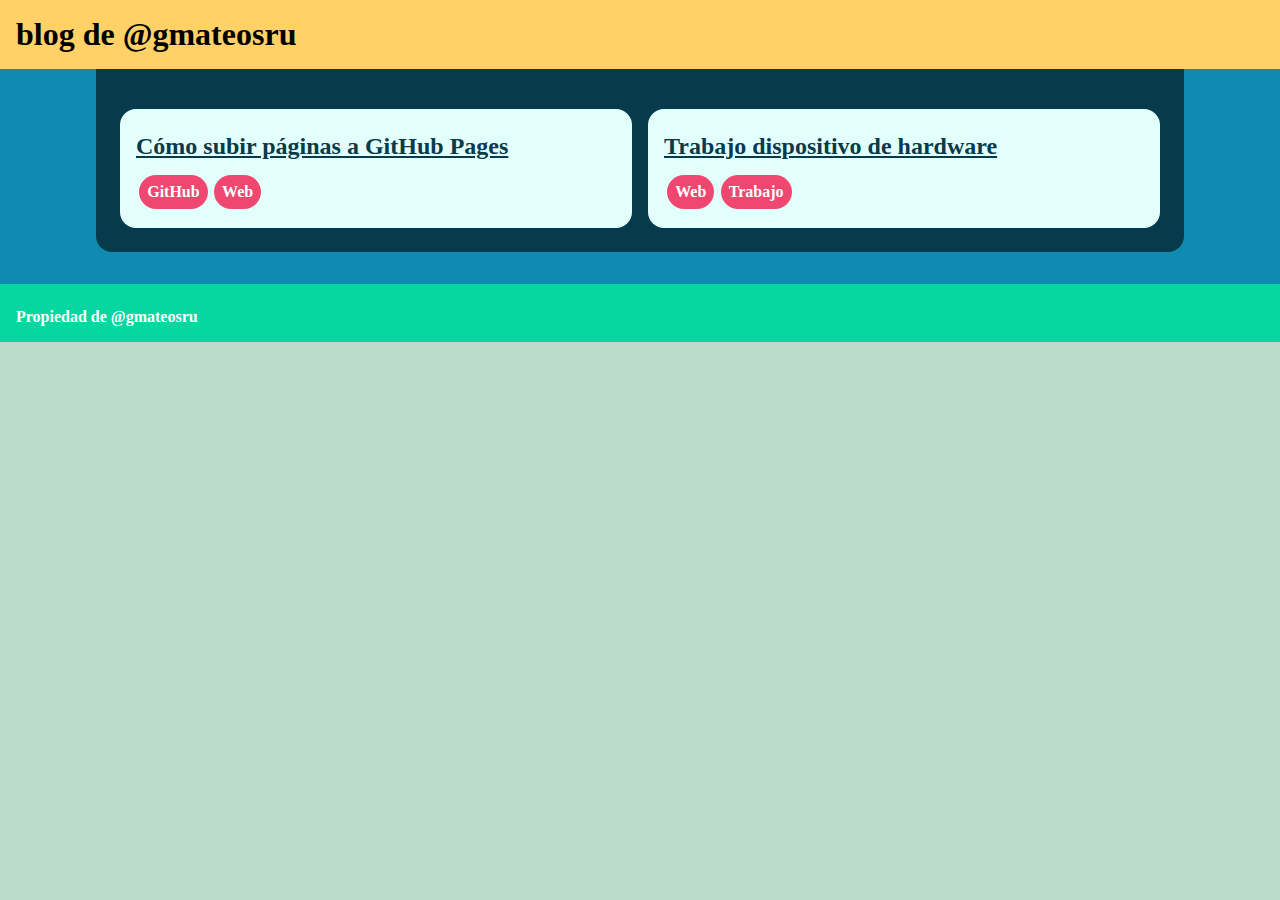
<file: index.html>
<!DOCTYPE html>
<html lang="es">
<head>
    <meta charset="UTF-8">
    <meta name="viewport" content="width=device-width, initial-scale=1.0">
    <title>Blog de @gmateosru</title>
    <meta name="description" content="Blog de @gmateosru">
    <link rel="stylesheet" href="./css/colors.css">
    <link rel="stylesheet" href="./css/layout.css">
</head>
<body>
    <header>
        <h1>blog de @gmateosru</h1>
    </header>

    <main>
        <div class="content">
            <article>
                <h2><a href="./posts/github-pages.html">Cómo subir páginas a GitHub Pages</a></h2>
                <div class="tags">
                    <p class="tag">GitHub</p>
                    <p class="tag">Web</p>
                </div>
            </article>
            <article>
                <h2><a href="https://gmateosru.github.io/dispositivo-hardware">Trabajo dispositivo de hardware</a></h2>
                <div class="tags">
                    <p class="tag">Web</p>
                    <p class="tag">Trabajo</p>
                </div>
            </article>
        </div>
    </main>

    <footer>
        <p>Propiedad de @gmateosru</p>
    </footer>
</body>
</html>
</file>
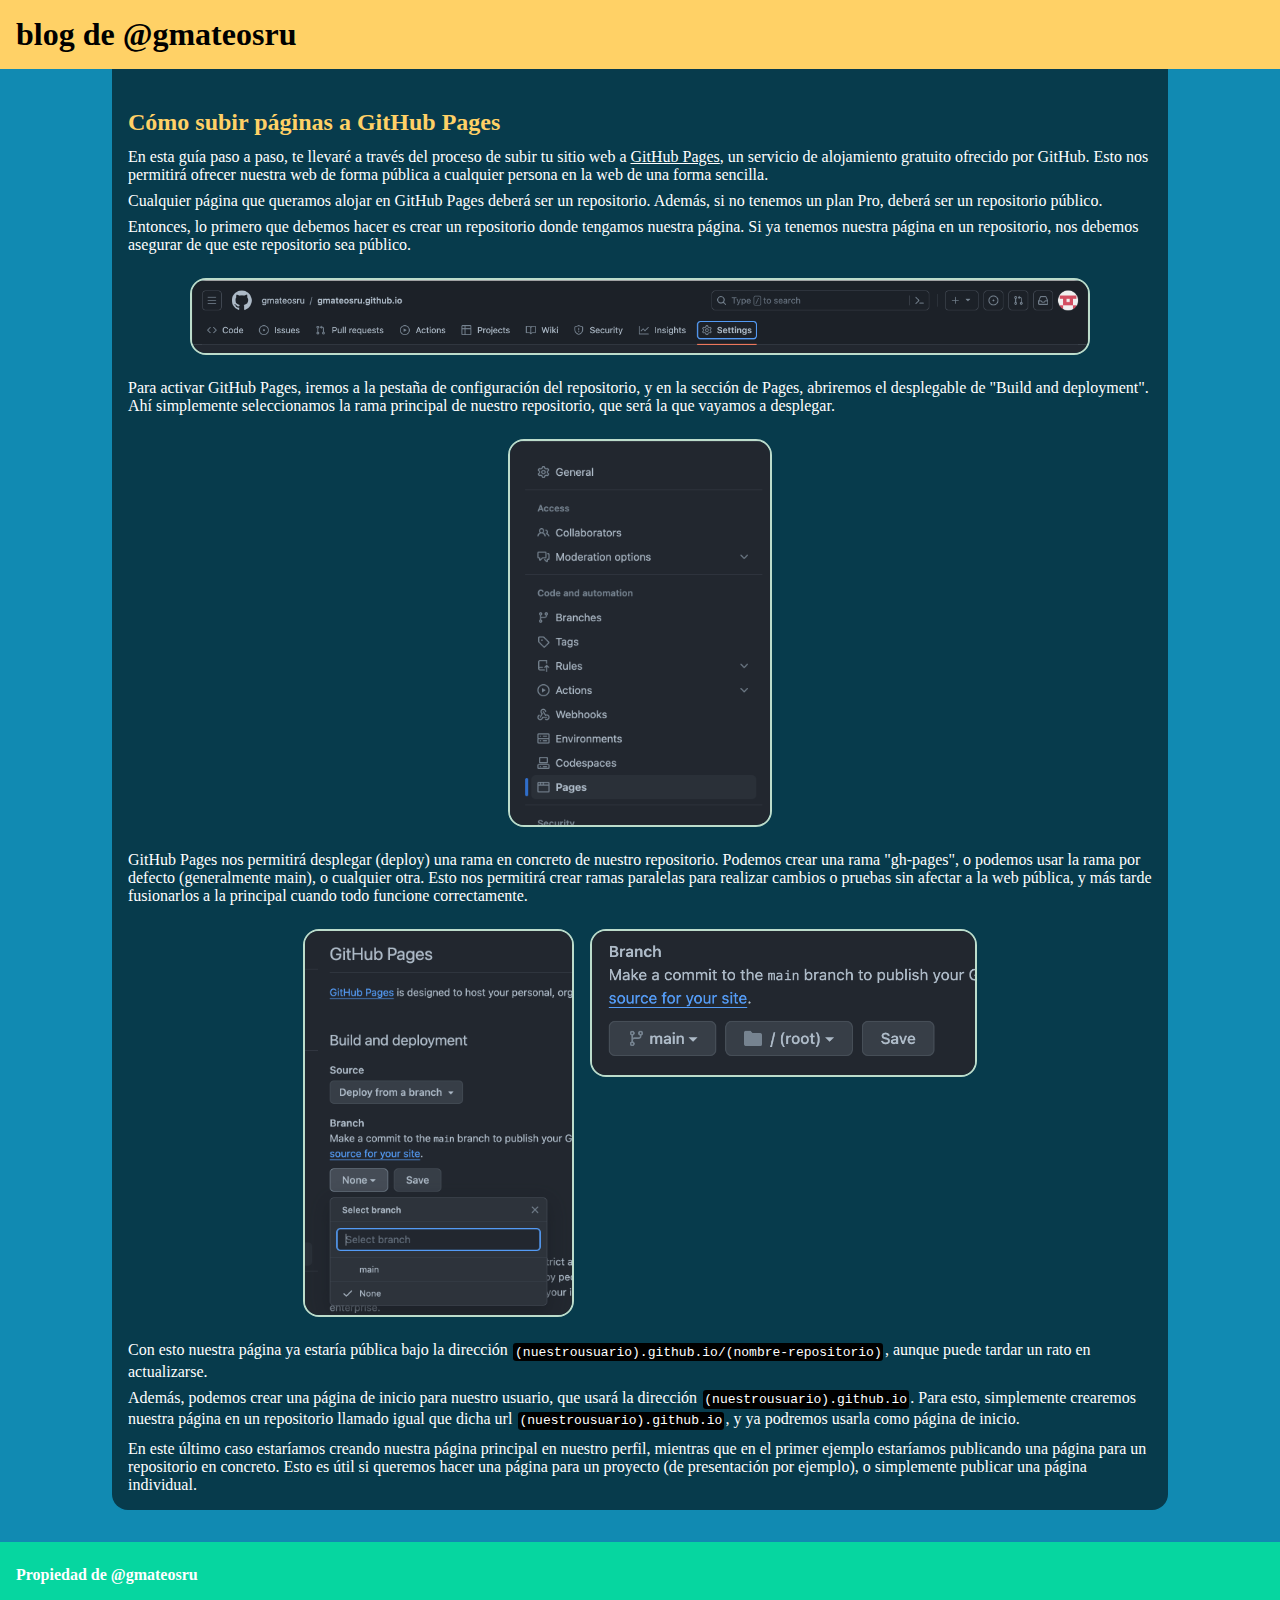
<file: posts/github-pages.html>
<!DOCTYPE html>
<html lang="es">
<head>
    <meta charset="UTF-8">
    <meta name="viewport" content="width=device-width, initial-scale=1.0">
    <title>Cómo subir páginas a GitHub Pages</title>
    <link rel="stylesheet" href="../css/colors.css">
    <link rel="stylesheet" href="../css/layout.css">
    <link rel="stylesheet" href="../css/colors_posts.css">
</head>
<body>
    <header>
        <a href="../index.html"><h1>blog de @gmateosru</h1></a>
    </header>

    <main>
        <div class="content">
            <h2>Cómo subir páginas a GitHub Pages</h2>
            <p>En esta guía paso a paso, te llevaré a través del proceso de subir tu sitio web a <a href="https://pages.github.com/">GitHub Pages</a>, un servicio de alojamiento gratuito ofrecido por GitHub. Esto nos permitirá ofrecer nuestra web de forma pública a cualquier persona en la web de una forma sencilla.</p>
            <p>Cualquier página que queramos alojar en GitHub Pages deberá ser un repositorio. Además, si no tenemos un plan Pro, deberá ser un repositorio público.</p>
            <p>Entonces, lo primero que debemos hacer es crear un repositorio donde tengamos nuestra página. Si ya tenemos nuestra página en un repositorio, nos debemos asegurar de que este repositorio sea público.</p>
            <div class="images">
                <img src="./img_posts/github-pages_1.png" alt="botón de ajustes del repositorio en la barra de navegación">
            </div>
            <p>Para activar GitHub Pages, iremos a la pestaña de configuración del repositorio, y en la sección de Pages, abriremos el desplegable de "Build and deployment". Ahí simplemente seleccionamos la rama principal de nuestro repositorio, que será la que vayamos a desplegar.</p>
            <div class="images">
                <img src="./img_posts/github-pages_2.png" alt="botón de Pages en el menú lateral izquierdo">
            </div>
            <p>GitHub Pages nos permitirá desplegar (deploy) una rama en concreto de nuestro repositorio. Podemos crear una rama "gh-pages", o podemos usar la rama por defecto (generalmente main), o cualquier otra. Esto nos permitirá crear ramas paralelas para realizar cambios o pruebas sin afectar a la web pública, y más tarde fusionarlos a la principal cuando todo funcione correctamente.</p>
            <div class="images">
                <img src="./img_posts/github-pages_3.png" alt="desplegable de selección de rama en la página de configuración de GitHub Pages">
                <img src="./img_posts/github-pages_4.png" alt="rama y ruta predeterminada seleccionada" style="height: 9rem;">
            </div>
            <p>Con esto nuestra página ya estaría pública bajo la dirección <span class="url">(nuestrousuario).github.io/(nombre-repositorio)</span>, aunque puede tardar un rato en actualizarse.</p>
            <p>Además, podemos crear una página de inicio para nuestro usuario, que usará la dirección <span class="url">(nuestrousuario).github.io</span>. Para esto, simplemente crearemos nuestra página en un repositorio llamado igual que dicha url <span class="url">(nuestrousuario).github.io</span>, y ya podremos usarla como página de inicio.</p>
            <p>En este último caso estaríamos creando nuestra página principal en nuestro perfil, mientras que en el primer ejemplo estaríamos publicando una página para un repositorio en concreto. Esto es útil si queremos hacer una página para un proyecto (de presentación por ejemplo), o simplemente publicar una página individual.</p>
        </div>
    </main>

    <footer>
        <p>Propiedad de @gmateosru</p>
    </footer>
</body>
</html>
</file>
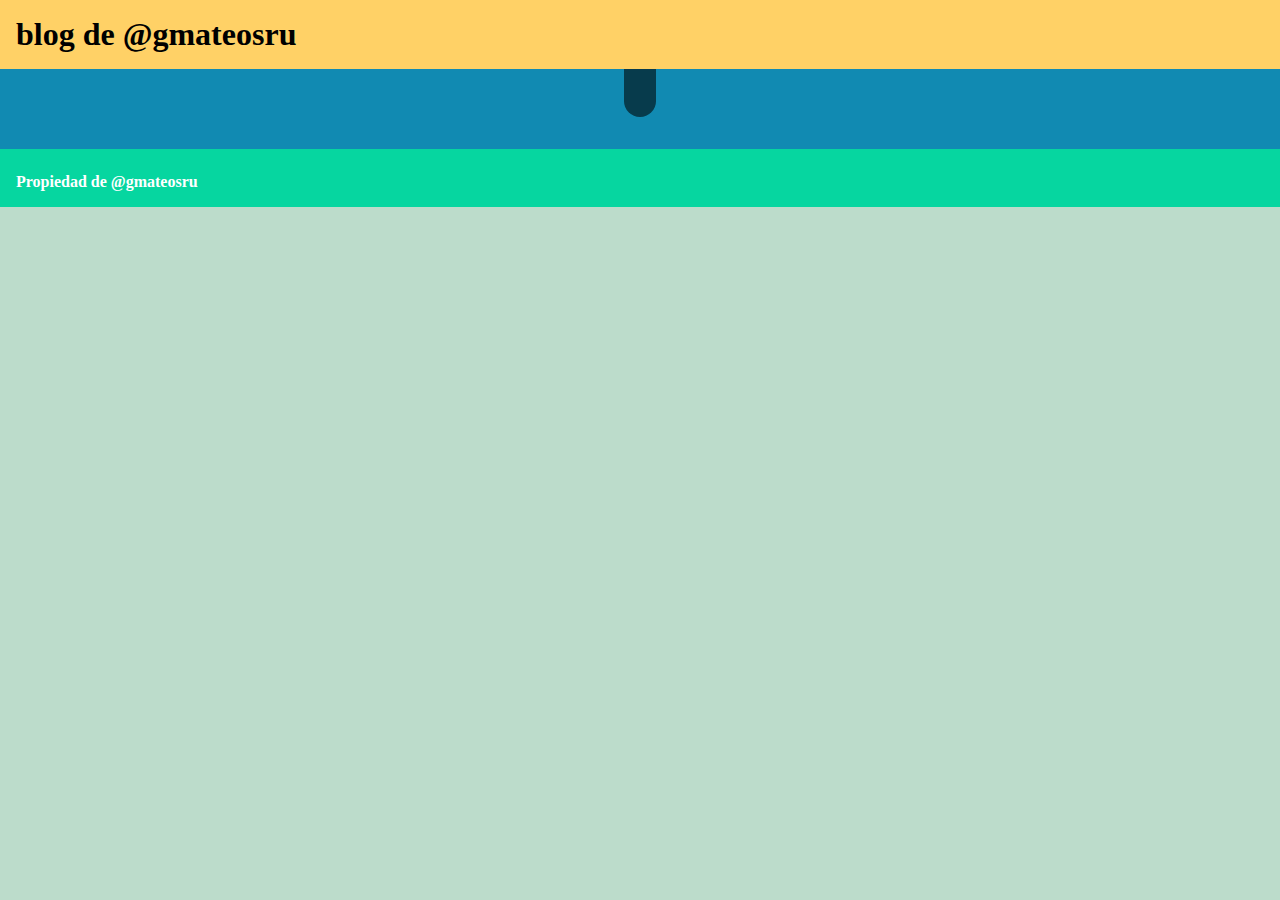
<file: posts/plantilla.html>
<!DOCTYPE html>
<html lang="es">
<head>
    <meta charset="UTF-8">
    <meta name="viewport" content="width=device-width, initial-scale=1.0">
    <title></title>
    <link rel="stylesheet" href="../css/colors.css">
    <link rel="stylesheet" href="../css/layout.css">
    <link rel="stylesheet" href="../css/colors_posts.css">
</head>
<body>
    <header>
        <a href="../index.html"><h1>blog de @gmateosru</h1></a>
    </header>

    <main>
        <div class="content">
            
        </div>
    </main>

    <footer>
        <p>Propiedad de @gmateosru</p>
    </footer>
</body>
</html>
</file>
<file: css/colors.css>
/*
#ef476f -> rojo/rosado
#ffd166 -> amarillo
#06d6a0 -> verde
#118ab2 -> azul medio
#073b4c -> azul oscuro
#e3fffc -> azul claro
#bcdccb -> menta claro
*/

body{
    background-color: #bcdccb;
    background-image: url("../img/image.png");
    background-repeat: no-repeat;
    background-size: 12rem;
    background-position-x: center;
    background-position-y: 2rem;
}

header{
    background-color: #ffd166;
}

header a{
    text-decoration: none;
    color: #000
}

li{
    background-color: #ef476f;
}

li a{
    color: #fff;
}

main{
    background-color: #118ab2;
}

div.content{
    background-color: #073b4c;
}

article{
    background-color: #e3fffc;
}

h2 a{
    color: #073b4c;
}

p.tag{
    background-color: #ef476f;
    color: #fff;
    font-weight: bold;
}

span.url{
    background-color: #000;
    font-family: monospace;
}

img{
    border: 2px solid #bcdccb;
}

footer{
    background-color: #06d6a0;
    color: #fff;
    font-weight: bold;
}

footer a{
    color: #fff;
}
</file>
<file: css/layout.css>
*{
    margin: 0;
    padding: 0;
}

header{
    padding: 1em;
    display: flex;
    justify-content: space-between;
    align-items: center;
}

li{
    display: inline;
    padding: 1rem;
    margin-left: 1rem;
    border-radius: 1rem;
}

main{
    padding: 2em;
    padding-top: 0;
    display: flex;
    flex-wrap: nowrap;
    justify-content: center;
}

p{
    margin: 0.5rem 0 0 0;
}

h2{
    margin-top: 0.5rem;
    margin-bottom: 0.5em;
}

div.content{
    display: flex;
    flex-wrap: wrap;
    justify-content: center;
    border-top: none;
    padding: 1rem;
    padding-top: 2rem;
    border-bottom-left-radius: 1rem;
    border-bottom-right-radius: 1rem;
    max-width: 99rem;
}

article{
    padding: 1rem;
    margin: 0.5rem;
    border-radius: 1rem;
    width: 30rem;
}

div.tags{
    display: flex;
    flex-wrap: wrap;
    border-radius: 999em;
}

p.tag{
    padding: 0.5rem;
    margin: 0.2rem;
    border-radius: 999em;
}

span.url{
    margin: 0.1rem;
    padding: 0.1rem;
    border-radius: 0.2rem;
    display: inline-block;
}

div.images{
    display: flex;
    justify-content: center;
    flex-wrap: wrap;
    padding: 0.5rem;
    margin: 0.5rem 0;
    border-radius: 1rem;
}

img{
    max-width: 56rem;
    max-height: 24rem;
    border-radius: 1rem;
    margin: 0.5rem;
}

footer{
    padding: 1em;
    display: flex;
    justify-content: space-between;
    align-items: center;
}
</file>
<file: css/colors_posts.css>
h2{
    color: #ffd166;
}

div.content{
    display: block;
    max-width: 64rem;
}

p{
    color: #fff
}

a{
    color: #fff;
}
</file>
